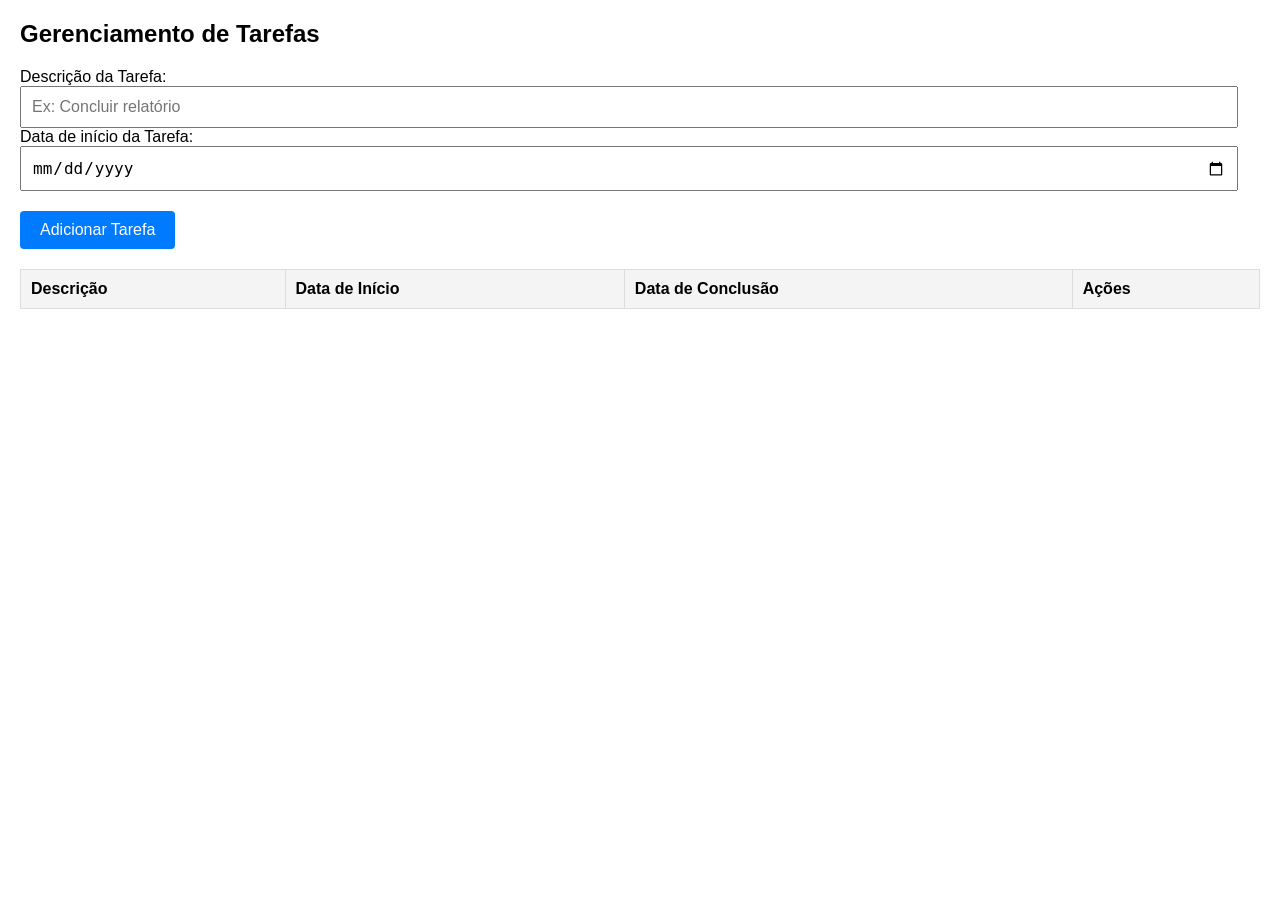
<file: gestao-tarefas/index.html>
<!DOCTYPE html>
<html lang="pt-br">

<head>
    <meta charset="UTF-8">
    <meta name="viewport" content="width=device-width, initial-scale=1.0">
    <title>Gerenciamento de Tarefas</title>
    <script src="scripts.js" defer></script>
    <link rel="stylesheet" href="styles.css">
</head>

<body>
    <h1>Gerenciamento de Tarefas</h1>
    <div>
        <label for="descricaoTarefa">Descrição da Tarefa:</label>
        <input type="text" id="descricaoTarefa" placeholder="Ex: Concluir relatório">
        <label for="dataInicio">Data de início da Tarefa:</label>
        <input type="date" id="dataInicio">
    </div>
    <button id="adicionarTarefa">Adicionar Tarefa</button>

    <div id="erroTarefa"></div>

    <table id="tabelaTarefas">
        <thead>
            <tr>
                <th>Descrição</th>
                <th>Data de Início</th>
                <th>Data de Conclusão</th>
                <th>Ações</th>
            </tr>
        </thead>
        <tbody id="linhasTabela">
            </tbody>
    </table>

</body>

</html>
</file>
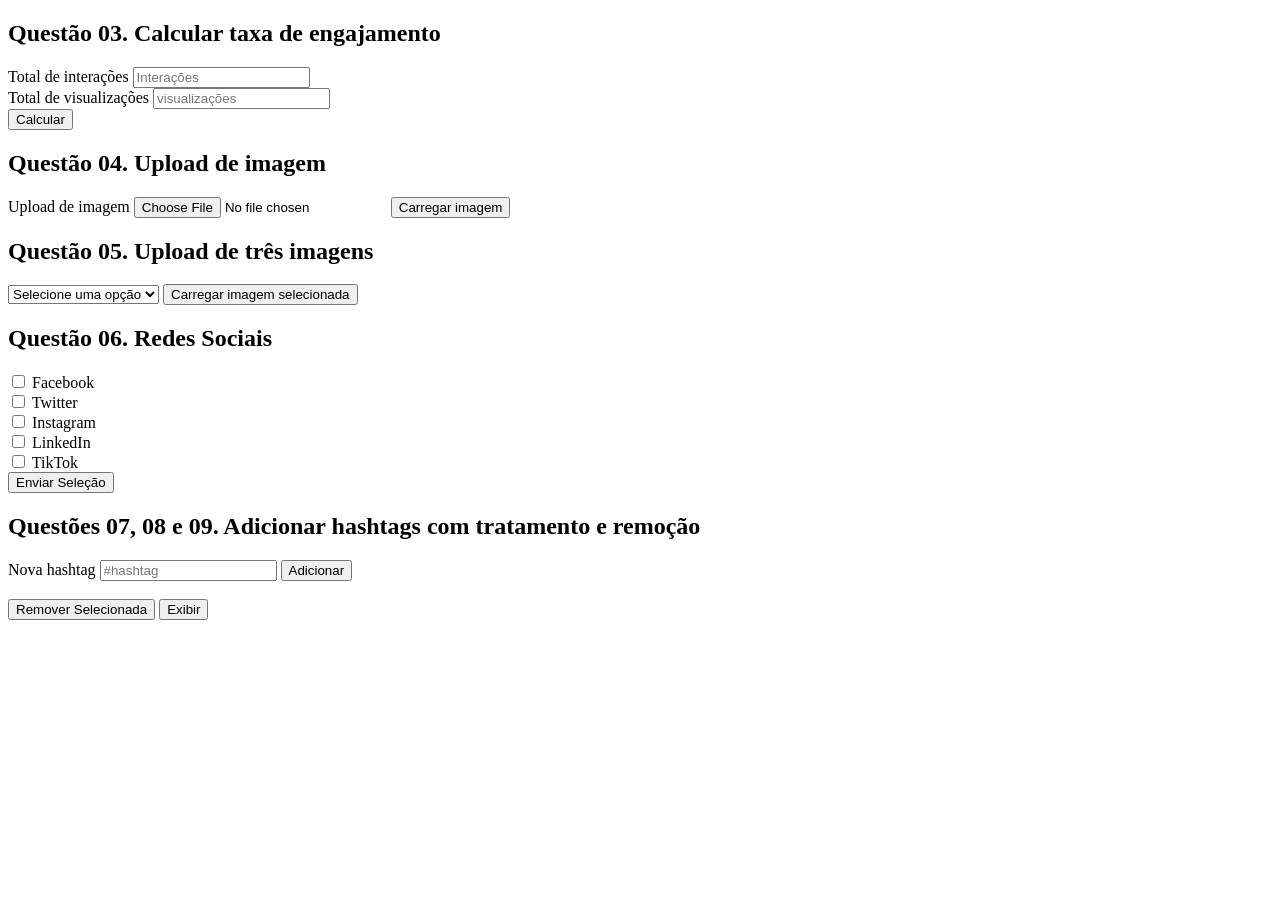
<file: ExercicioDOM02/Q01a09/index.html>
<!DOCTYPE html>
<html lang="en">

<head>
    <meta charset="UTF-8">
    <meta name="viewport" content="width=device-width, initial-scale=1.0">
    <title>Document</title>
    <script src="scripts.js" defer></script>
    <link rel="stylesheet" href="estilos.css">
</head>

<body>
    <h2>Questão 03. Calcular taxa de engajamento</h2>
    <label for="interacoes">Total de interações</label>
    <input type="text" id="interacoes" placeholder="Interações"><br>
    <label for="visualizacoes">Total de visualizações</label>
    <input type="text" id="visualizacoes" placeholder="visualizações"><br>
    <button id="botaoCalcular">Calcular</button>
    <div id="mensagemErroTaxa" class="oculto"></div>
    <div id="resultadoTaxa"></div>

    <h2>Questão 04. Upload de imagem</h2>
    <label for="uploadImagem">Upload de imagem</label>
    <input type="file" id="uploadImagem" accept="image/*">
    <button id="botaoCarregarImagem">Carregar imagem</button>
    <div id="mensagemErroImagem" class="oculto"></div>
    <div id="resultadoImagem"></div>

    <h2>Questão 05. Upload de três imagens</h2>
    <select name="listaImagens" id="listaImagens">
        <option value="" disabled selected>Selecione uma opção</option>
        <option
            src="https://encrypted-tbn0.gstatic.com/images?q=tbn:ANd9GcSsH7od4mLegv85lerGGdjUS_vfBhbh465L2iAVAR76LBCPtE7I0oNmNmhx1R0P2-Qd6DA&usqp=CAU">
            Gato zangado</option>
        <option src="https://i.pinimg.com/236x/51/30/77/5130770e4cdec78276415c649837bef0.jpg">Gato agressivo</option>
        <option src="https://i.pinimg.com/236x/d8/dd/c8/d8ddc860abfebb68bdecfe67daa587bb.jpg">Gato joinha</option>
    </select>
    <button id="botaoCarregarImagemSelecionada">Carregar imagem selecionada</button>
    <div id="mensagemErroImagemSelecao" class="oculto"></div>
    <div id="resultadoImagemSelecionada"></div>


    <h2>Questão 06. Redes Sociais</h2>
    <div>
        <input type="checkbox" id="facebook" name="redesSociais" value="Facebook">
        <label for="facebook">Facebook</label>
    </div>
    <div>
        <input type="checkbox" id="twitter" name="redesSociais" value="Twitter">
        <label for="twitter">Twitter</label>
    </div>
    <div>
        <input type="checkbox" id="instagram" name="redesSociais" value="Instagram">

        <label for="instagram">Instagram</label>
    </div>
    <div>
        <input type="checkbox" id="linkedin" name="redesSociais" value="LinkedIn">
        <label for="linkedin">LinkedIn</label>
    </div>
    <div>
        <input type="checkbox" id="tiktok" name="redesSociais" value="TikTok">
        <label for="tiktok">TikTok</label>
    </div>
    <button type="button" id="enviarBtn">Enviar Seleção</button>
    <div class="oculto" id="mensagemErroRedesSociais"></div>
    <div id="redesSelecionadas"></div>


    <h2>Questões 07, 08 e 09. Adicionar hashtags com tratamento e remoção</h2>
    <label for="hashtag">Nova hashtag</label>
    <input id="hashtag" type="text" placeholder="#hashtag">
    <button id="botaoAddHashtag">Adicionar</button>
    <div id="mensagemErroAddHashtag" class="oculto"></div>
    <div id="resultadoAddHashtag"></div><br>
    <button id="botaoRemoverHashtag">Remover Selecionada</button>
    <button id="botaoExibirHashtags">Exibir</button>
    <div id="mensagemErroExibirHashtag" class="oculto"></div>
    <div id="resultadoExibirHashtags"></div>
</body>

</html>
</file>
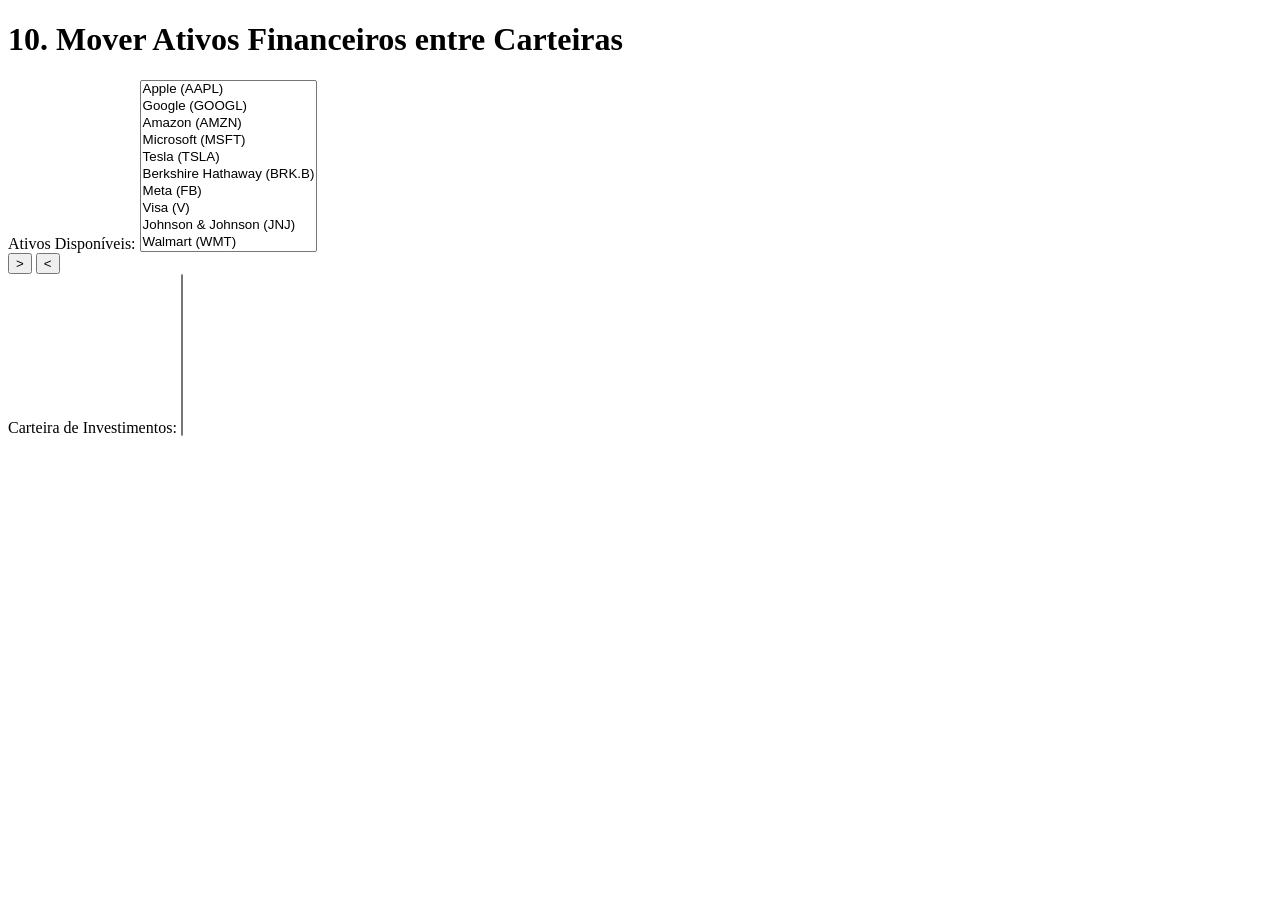
<file: ExercicioDOM02/Q10e11/index.html>
<!DOCTYPE html>
<html lang="en">

<head>
    <meta charset="UTF-8">
    <meta name="viewport" content="width=device-width, initial-scale=1.0">
    <title>Ativos e Carteiras</title>
    <script src="scripts.js" defer></script>
    <link rel="stylesheet" href="estilos.css">
</head>

<body>
    <h1>10. Mover Ativos Financeiros entre Carteiras</h1>
    <div class="container">
        <div>
            <label for="ativosDisponiveis">Ativos Disponíveis:</label>
            <select id="ativosDisponiveis" size="10" multiple>
                <option value="AAPL">Apple (AAPL)</option>
                <option value="GOOGL">Google (GOOGL)</option>
                <option value="AMZN">Amazon (AMZN)</option>
                <option value="MSFT">Microsoft (MSFT)</option>
                <option value="TSLA">Tesla (TSLA)</option>
                <option value="BRK.B">Berkshire Hathaway (BRK.B)</option>
                <option value="FB">Meta (FB)</option>
                <option value="V">Visa (V)</option>
                <option value="JNJ">Johnson & Johnson (JNJ)</option>
                <option value="WMT">Walmart (WMT)</option>
            </select>
        </div>
        <div class="buttons">
            <button id="moverParaDireitaBtn">></button>
            <button id="moverParaEsquerdaBtn"><</button>
        </div>
        <div>
            <label for="carteiraInvestimentos">Carteira de
                Investimentos:</label>
            <select id="carteiraInvestimentos" size="10" multiple></select>
        </div>
        <div id="mensagemErro" class="oculto"></div>
    </div>
</body>

</html>
</file>
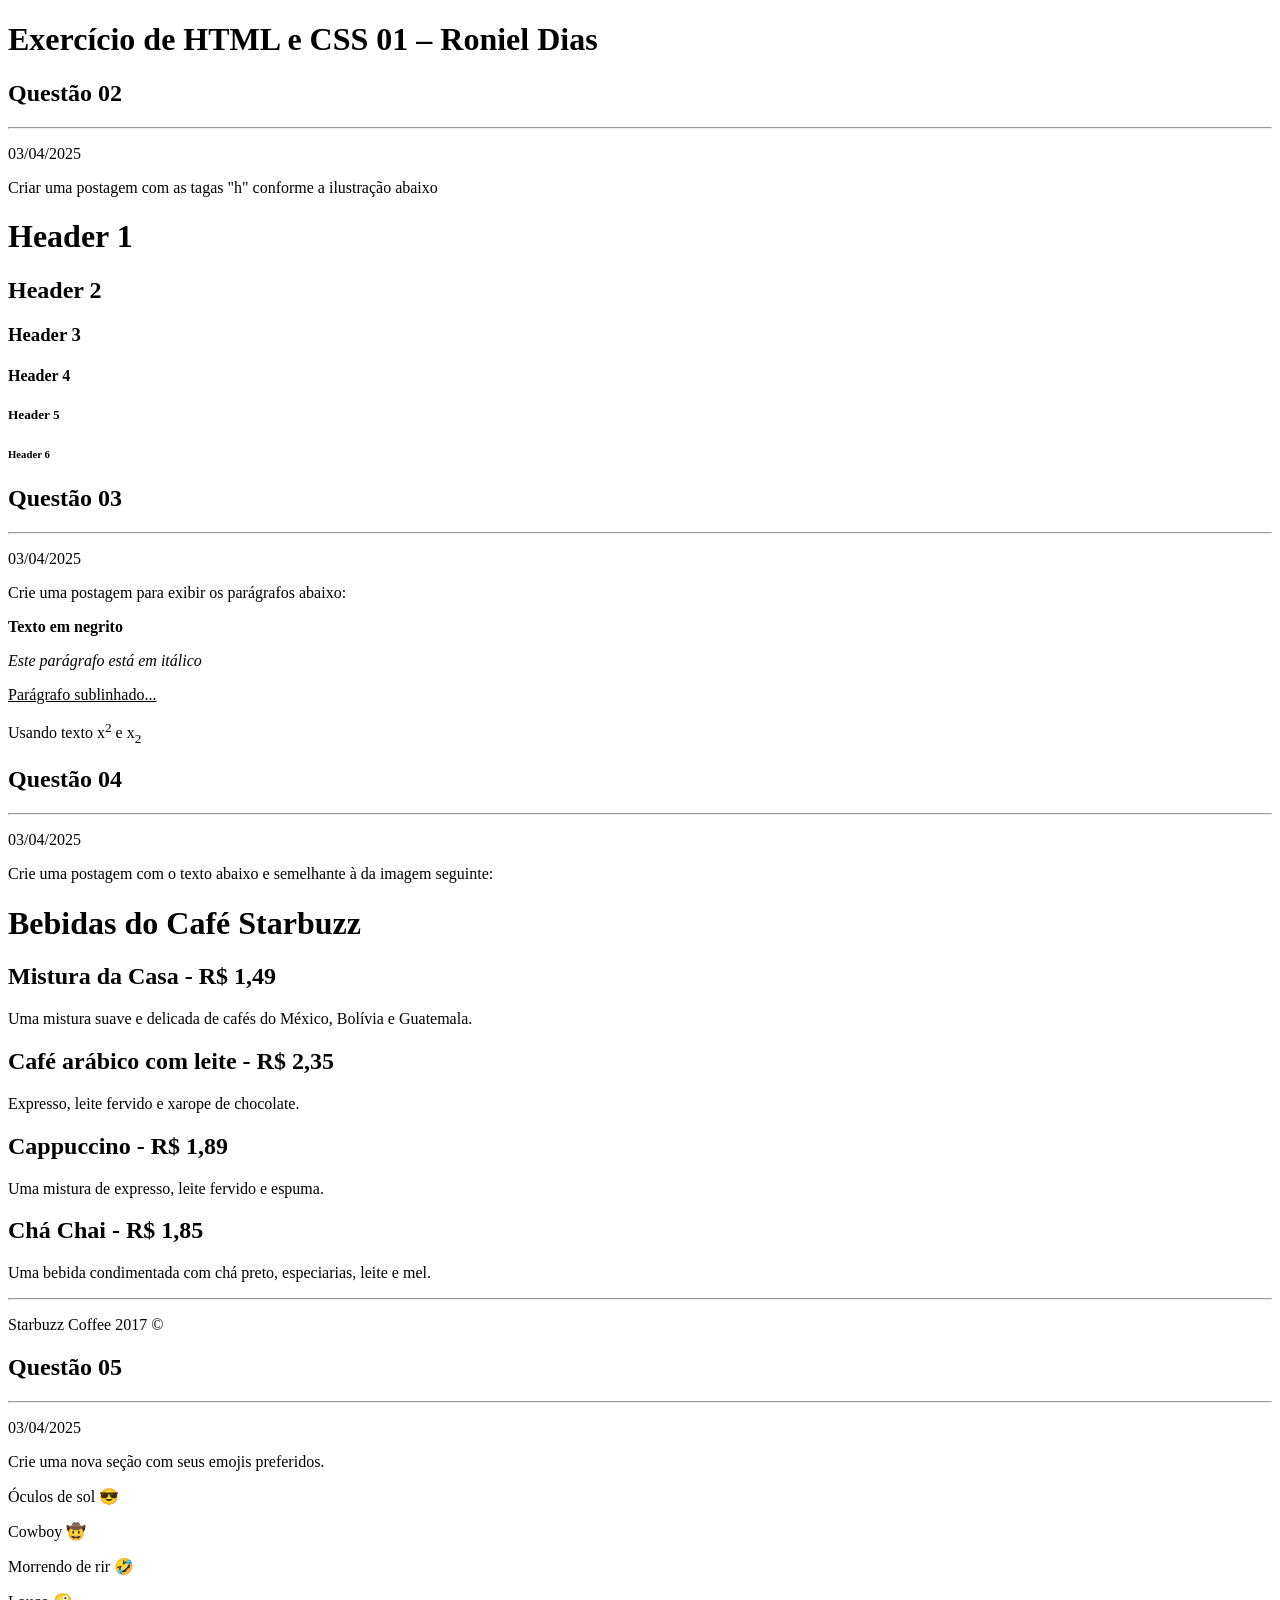
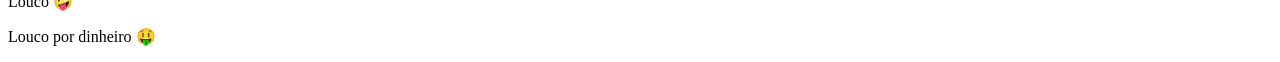
<file: Introducao ao HTML/html_css_exercicio_01/index.html>
<!doctype html>
<html lang="pt-BR">

<head>
    <meta charset="utf-8" />
    <title>Minha página</title>
</head>

<body>
    <h1>Exercício de HTML e CSS 01 – Roniel Dias</h1>
    
    <h2>Questão 02</h2>
    <hr>
    <p>03/04/2025</p>
    <p>Criar uma postagem com as tagas "h" conforme a ilustração abaixo</p>
    <h1>Header 1</h1>
    <h2>Header 2</h2>
    <h3>Header 3</h3>
    <h4>Header 4</h4>
    <h5>Header 5</h5>
    <h6>Header 6</h6>

    <h2>Questão 03</h2>
    <hr>
    <p>03/04/2025</p>
    <p>Crie uma postagem para exibir os parágrafos abaixo:</p>
    <p><strong>Texto em negrito</strong></p>
    <i><p>Este parágrafo está em itálico</p></i>
    <u><p>Parágrafo sublinhado...</p></u>
    <p>Usando texto x<sup>2</sup> e x<sub>2</sub></p>

    <h2>Questão 04</h2>
    <hr>
    <p>03/04/2025</p>
    <p>Crie uma postagem com o texto abaixo e semelhante à da imagem seguinte:</p>
    <h1>Bebidas do Café Starbuzz</h1>
    <h2>Mistura da Casa - R$ 1,49</h2>
    <p>Uma mistura suave e delicada de cafés do México, Bolívia e Guatemala.</p>
    <h2>Café arábico com leite - R$ 2,35</h2>
    <p>Expresso, leite fervido e xarope de chocolate.</p>
    <h2>Cappuccino - R$ 1,89</h2>
    <p>Uma mistura de expresso, leite fervido e espuma.</p>
    <h2>Chá Chai - R$ 1,85</h2>
    <p>Uma bebida condimentada com chá preto, especiarias, leite e mel.</p>
    <hr>
    <p>Starbuzz Coffee 2017 &copy;</p>

    <h2>Questão 05</h2>
    <hr>
    <p>03/04/2025</p>
    <p>Crie uma nova seção com seus emojis preferidos.</p>
    <p>Óculos de sol &#128526;</p>
    <P>Cowboy &#129312;</P>
    <p>Morrendo de rir &#129315;</p>
    <p>Louco &#129322;</p>
    <p>Louco por dinheiro &#129297;</p>
</body>

</html>
</file>
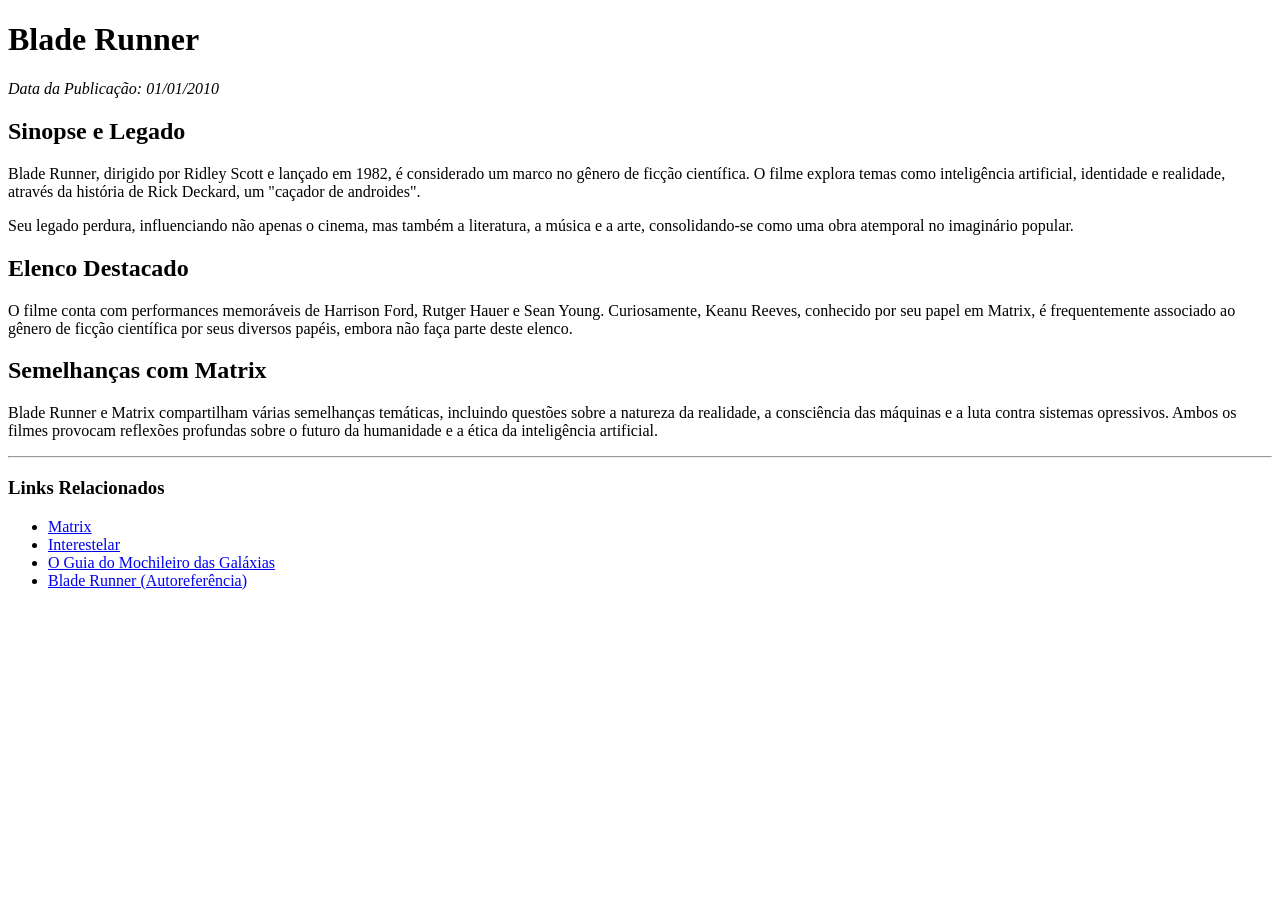
<file: filmes/blade_runner.html>
<!DOCTYPE html>
<html lang="pt-br">

<head>
    <meta charset="UTF-8">
    <meta name="description"
        content="Explore o legado de Blade Runner, um marco do cinema de ficção científica, abordando temas como inteligência artificial e a busca pela identidade.">
    <meta name="keywords"
        content="Blade Runner, ficção científica, cinema, Ridley Scott, inteligência artificial, identidade">
    <meta name="author" content="Ridley Scott">
    <title>Blade Runner</title>
</head>

<body>
    <h1>Blade Runner</h1>
    <p><em>Data da Publicação: 01/01/2010</em></p>

    <h2>Sinopse e Legado</h2>
    <p>Blade Runner, dirigido por Ridley Scott e lançado em 1982, é considerado um marco no gênero de ficção científica.
        O filme explora temas como inteligência artificial, identidade e realidade, através da história de Rick Deckard,
        um "caçador de androides".</p>
    <p>Seu legado perdura, influenciando não apenas o cinema, mas também a literatura, a música e a arte,
        consolidando-se como uma obra atemporal no imaginário popular.</p>

    <h2>Elenco Destacado</h2>
    <p>O filme conta com performances memoráveis de Harrison Ford, Rutger Hauer e Sean Young. Curiosamente, Keanu
        Reeves, conhecido por seu papel em Matrix, é frequentemente associado ao gênero de ficção científica por seus
        diversos papéis, embora não faça parte deste elenco.</p>

    <h2>Semelhanças com Matrix</h2>
    <p>Blade Runner e Matrix compartilham várias semelhanças temáticas, incluindo questões sobre a natureza da
        realidade, a consciência das máquinas e a luta contra sistemas opressivos. Ambos os filmes provocam reflexões
        profundas sobre o futuro da humanidade e a ética da inteligência artificial.</p>

    <hr>
    <h3>Links Relacionados</h3>
    <ul>
        <li><a href="matrix.html">Matrix</a></li>
        <li><a href="interestelar.html">Interestelar</a></li>
        <li><a href="mochileiro.html">O Guia do Mochileiro das Galáxias</a></li>
        <li><a href="blade_runner.html">Blade Runner (Autoreferência)</a></li>
    </ul>
</body>

</html>
</file>
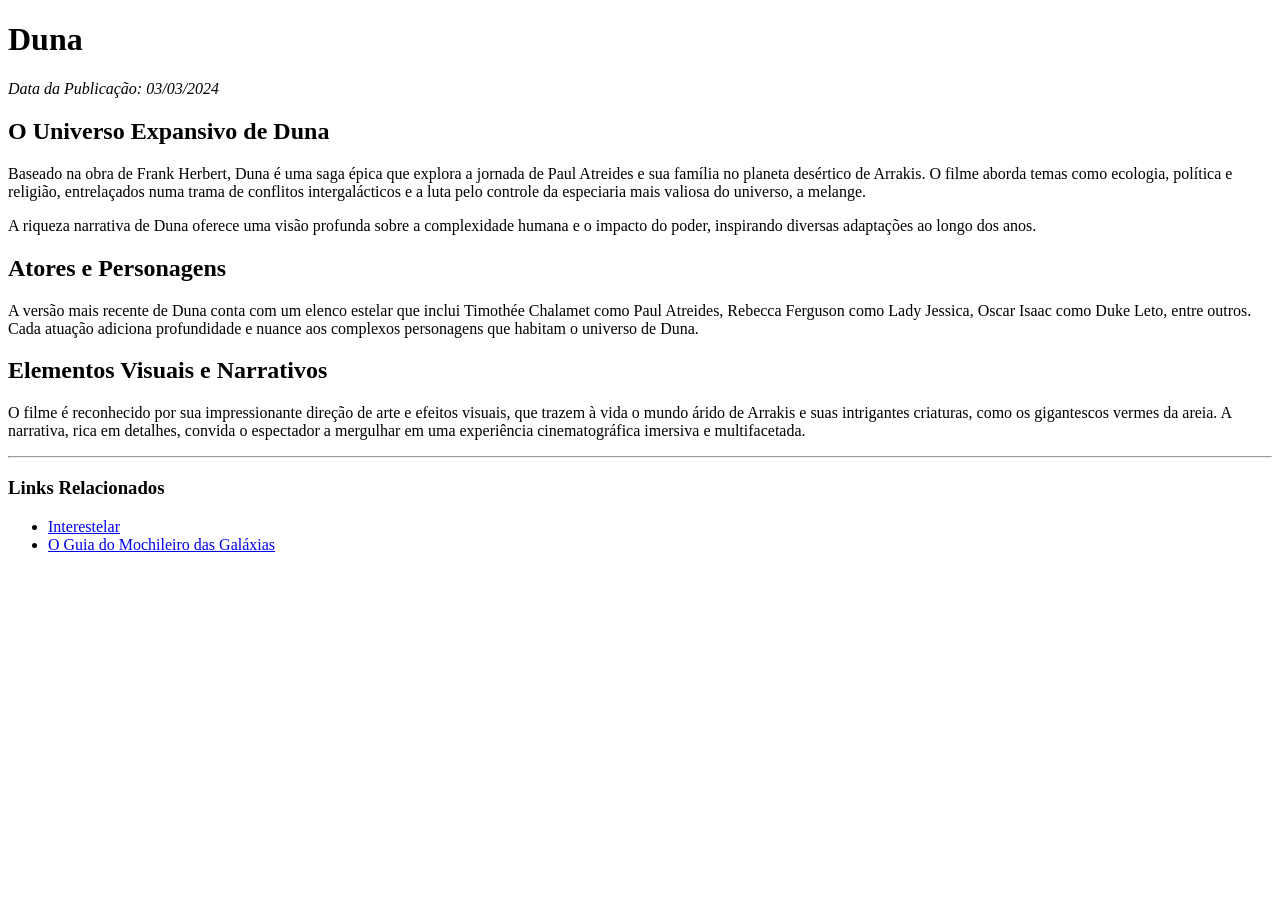
<file: filmes/duna.html>
<!DOCTYPE html>
<html lang="pt-br">
<head>
    <meta charset="UTF-8">
    <title>Duna</title>
</head>
<body>
    <h1>Duna</h1>
    <p><em>Data da Publicação: 03/03/2024</em></p>
    
    <h2>O Universo Expansivo de Duna</h2>
    <p>Baseado na obra de Frank Herbert, Duna é uma saga épica que explora a jornada de Paul Atreides e sua família no planeta desértico de Arrakis. O filme aborda temas como ecologia, política e religião, entrelaçados numa trama de conflitos intergalácticos e a luta pelo controle da especiaria mais valiosa do universo, a melange.</p>
    <p>A riqueza narrativa de Duna oferece uma visão profunda sobre a complexidade humana e o impacto do poder, inspirando diversas adaptações ao longo dos anos.</p>
    
    <h2>Atores e Personagens</h2>
    <p>A versão mais recente de Duna conta com um elenco estelar que inclui Timothée Chalamet como Paul Atreides, Rebecca Ferguson como Lady Jessica, Oscar Isaac como Duke Leto, entre outros. Cada atuação adiciona profundidade e nuance aos complexos personagens que habitam o universo de Duna.</p>
    
    <h2>Elementos Visuais e Narrativos</h2>
    <p>O filme é reconhecido por sua impressionante direção de arte e efeitos visuais, que trazem à vida o mundo árido de Arrakis e suas intrigantes criaturas, como os gigantescos vermes da areia. A narrativa, rica em detalhes, convida o espectador a mergulhar em uma experiência cinematográfica imersiva e multifacetada.</p>
    
    <hr>
    <h3>Links Relacionados</h3>
    <ul>
        <li><a href="interestelar.html">Interestelar</a></li>
        <li><a href="mochileiro.html">O Guia do Mochileiro das Galáxias</a></li>
    </ul>
</body>
</html>
</file>
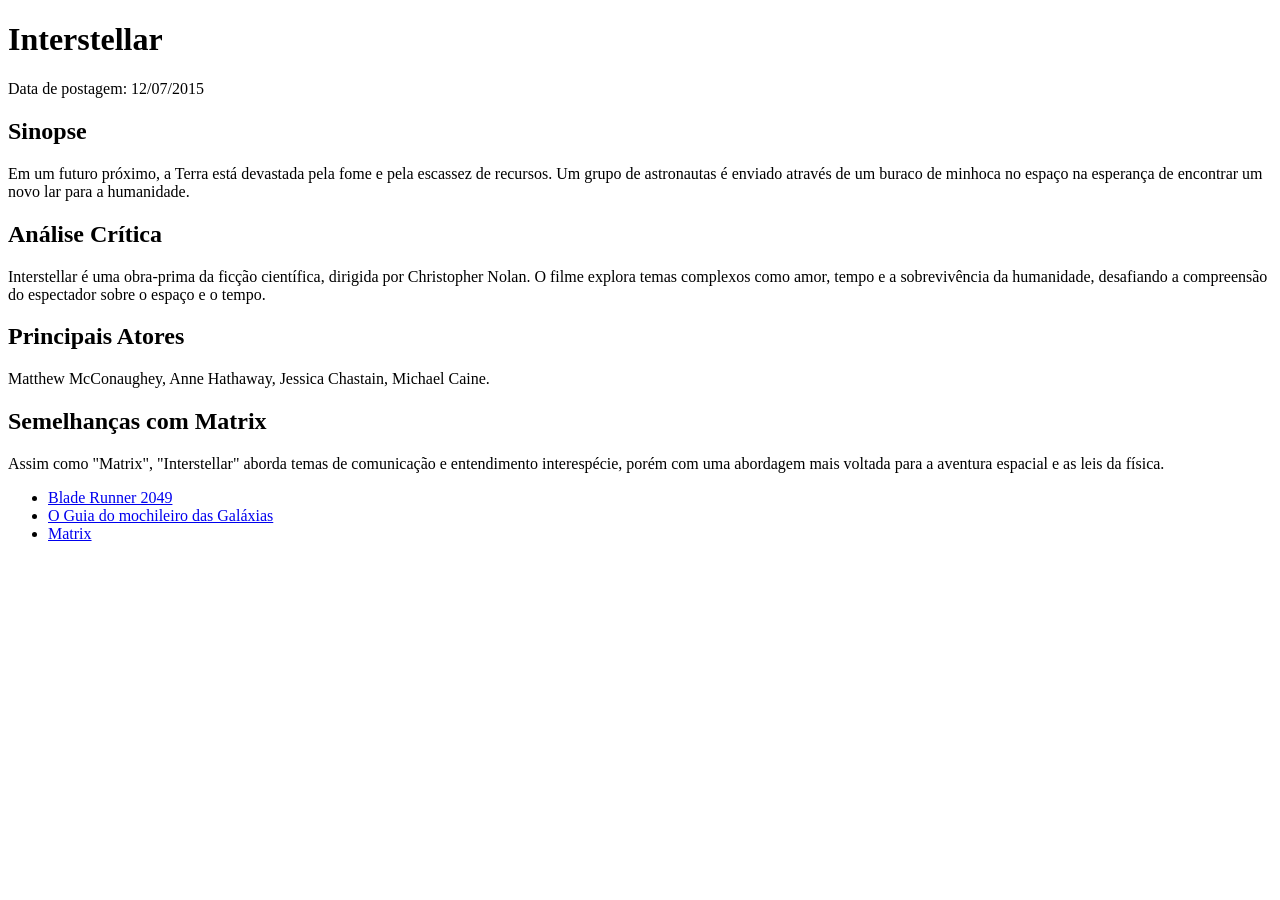
<file: filmes/interestelar.html>
<!DOCTYPE html>
<html lang="pt-br">
<head>
    <meta charset="UTF-8">
    <title>Interestelar</title>
</head>
<body>
    <h1>Interstellar</h1>
    <p>Data de postagem: 12/07/2015</p>

    <h2>Sinopse</h2>
    <p>Em um futuro próximo, a Terra está devastada pela fome e pela escassez de recursos. Um grupo de astronautas é enviado através de um buraco de minhoca no espaço na esperança de encontrar um novo lar para a humanidade.</p>

    <h2>Análise Crítica</h2>
    <p>Interstellar é uma obra-prima da ficção científica, dirigida por Christopher Nolan. O filme explora temas complexos como amor, tempo e a sobrevivência da humanidade, desafiando a compreensão do espectador sobre o espaço e o tempo.</p>

    <h2>Principais Atores</h2>
    <p>Matthew McConaughey, Anne Hathaway, Jessica Chastain, Michael Caine.</p>

    <h2>Semelhanças com Matrix</h2>
    <p>Assim como "Matrix", "Interstellar" aborda temas de comunicação e entendimento interespécie, porém com uma abordagem mais voltada para a aventura espacial e as leis da física.</p>
    <ul>
    <li><a href="blade_runner.html">Blade Runner 2049</a></li>
    <li><a href="mochileiro.html">O Guia do mochileiro das Galáxias</a></li>
    <li><a href="matrix.html">Matrix</a></li>
    </ul>
</body>
</html>
</file>
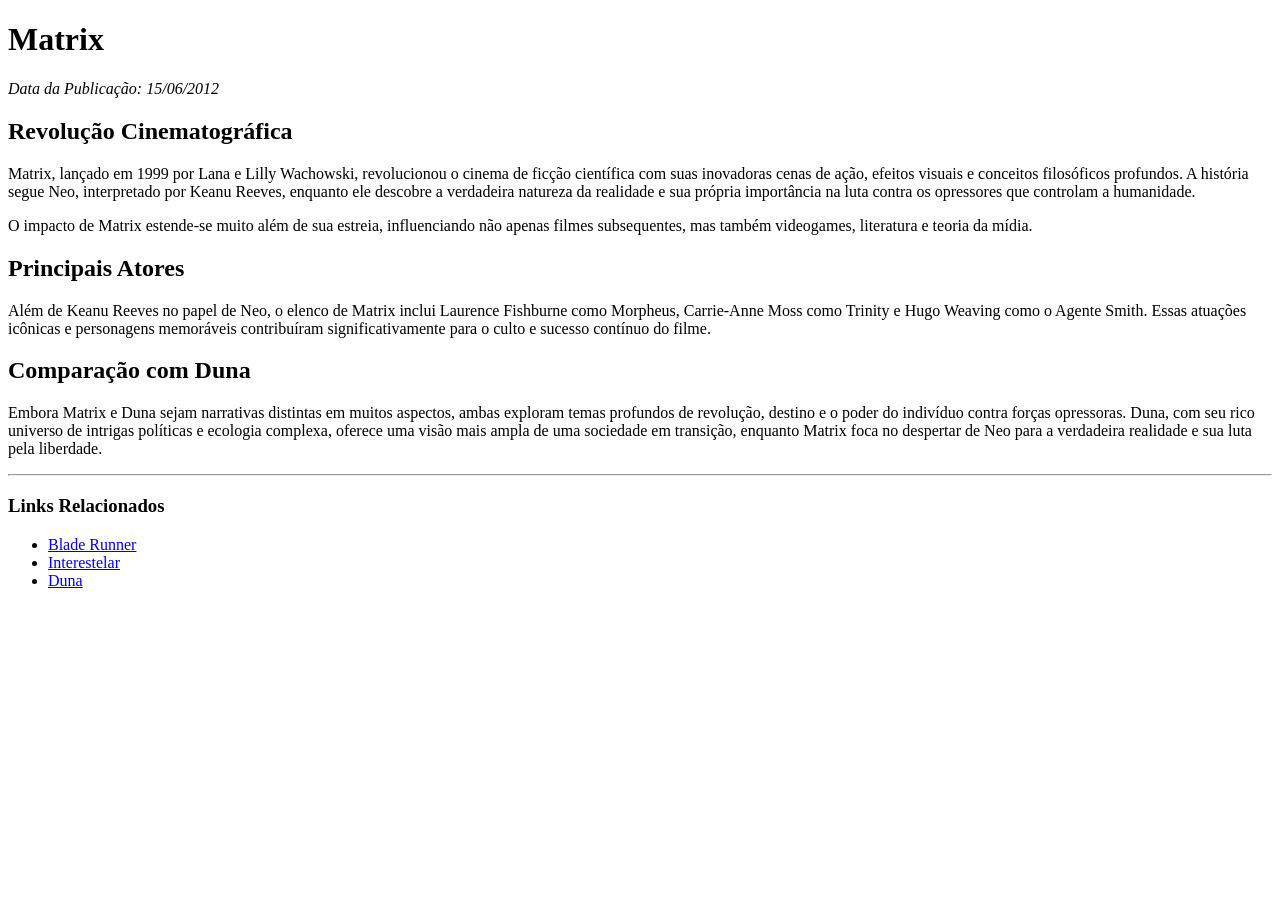
<file: filmes/matrix.html>
<!DOCTYPE html>
<html lang="pt-br">

<head>
    <meta charset="UTF-8">
    <meta name="description"
        content="Descubra a revolução de Matrix, um filme que redefine a ficção científica com sua mistura única de ação, filosofia e tecnologia.">
    <meta name="keywords"
        content="Matrix, ficção científica, Keanu Reeves, Wachowski, ação, filosofia, tecnologia, cinema">
    <meta name="author" content="Lana e Lilly Wachowski">
    <title>Matrix</title>
</head>

<body>
    <h1>Matrix</h1>
    <p><em>Data da Publicação: 15/06/2012</em></p>

    <h2>Revolução Cinematográfica</h2>
    <p>Matrix, lançado em 1999 por Lana e Lilly Wachowski, revolucionou o cinema de ficção científica com suas
        inovadoras cenas de ação, efeitos visuais e conceitos filosóficos profundos. A história segue Neo, interpretado
        por Keanu Reeves, enquanto ele descobre a verdadeira natureza da realidade e sua própria importância na luta
        contra os opressores que controlam a humanidade.</p>
    <p>O impacto de Matrix estende-se muito além de sua estreia, influenciando não apenas filmes subsequentes, mas
        também videogames, literatura e teoria da mídia.</p>

    <h2>Principais Atores</h2>
    <p>Além de Keanu Reeves no papel de Neo, o elenco de Matrix inclui Laurence Fishburne como Morpheus, Carrie-Anne
        Moss como Trinity e Hugo Weaving como o Agente Smith. Essas atuações icônicas e personagens memoráveis
        contribuíram significativamente para o culto e sucesso contínuo do filme.</p>

    <h2>Comparação com Duna</h2>
    <p>Embora Matrix e Duna sejam narrativas distintas em muitos aspectos, ambas exploram temas profundos de revolução,
        destino e o poder do indivíduo contra forças opressoras. Duna, com seu rico universo de intrigas políticas e
        ecologia complexa, oferece uma visão mais ampla de uma sociedade em transição, enquanto Matrix foca no despertar
        de Neo para a verdadeira realidade e sua luta pela liberdade.</p>

    <hr>
    <h3>Links Relacionados</h3>
    <ul>
        <li><a href="blade_runner.html">Blade Runner</a></li>
        <li><a href="interestelar.html">Interestelar</a></li>
        <li><a href="duna.html">Duna</a></li>
    </ul>
</body>

</html>
</file>
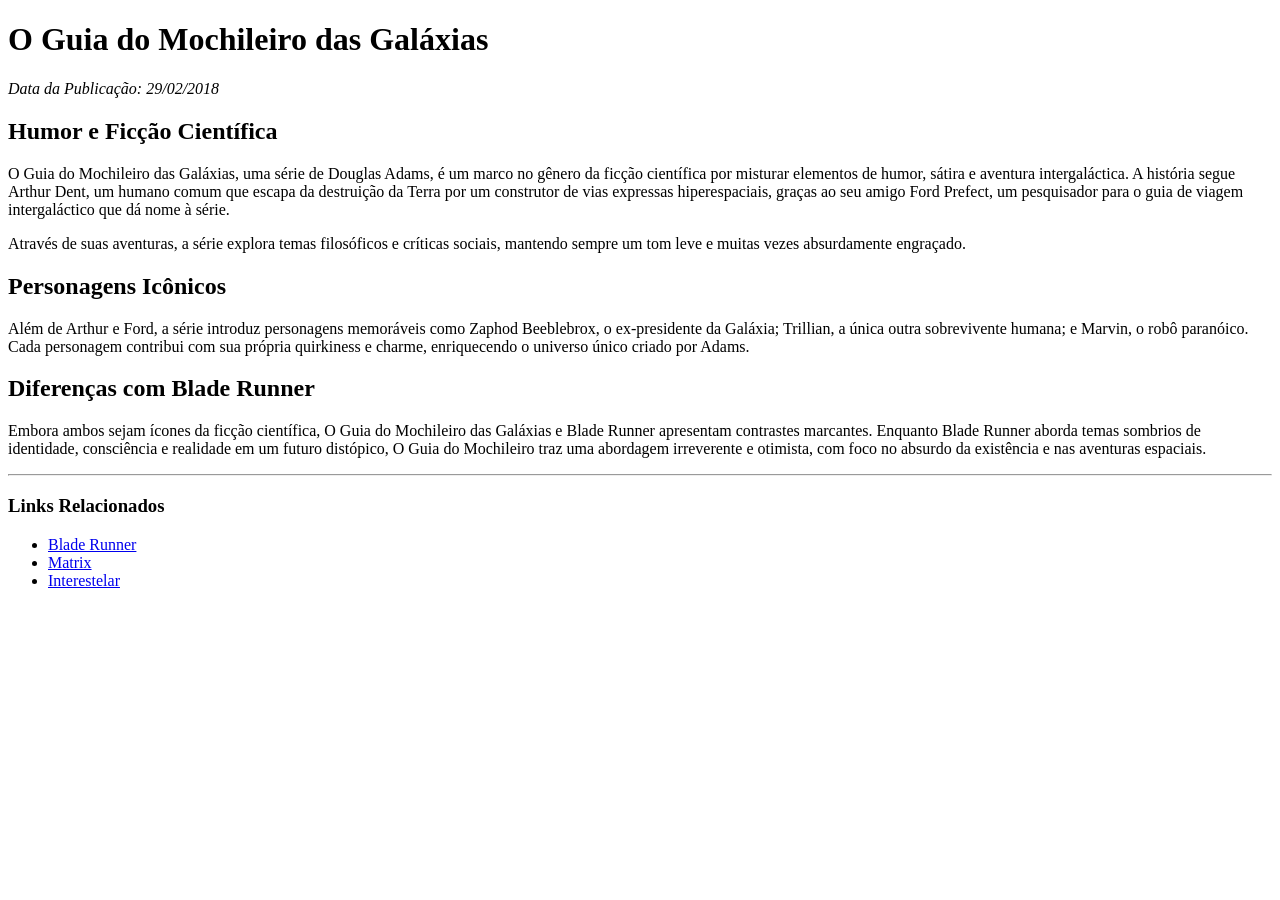
<file: filmes/mochileiro.html>
<!DOCTYPE html>
<html lang="pt-br">
<head>
    <meta charset="UTF-8">
    <title>O Guia do Mochileiro das Galáxias</title>
</head>
<body>
    <h1>O Guia do Mochileiro das Galáxias</h1>
    <p><em>Data da Publicação: 29/02/2018</em></p>
    
    <h2>Humor e Ficção Científica</h2>
    <p>O Guia do Mochileiro das Galáxias, uma série de Douglas Adams, é um marco no gênero da ficção científica por misturar elementos de humor, sátira e aventura intergaláctica. A história segue Arthur Dent, um humano comum que escapa da destruição da Terra por um construtor de vias expressas hiperespaciais, graças ao seu amigo Ford Prefect, um pesquisador para o guia de viagem intergaláctico que dá nome à série.</p>
    <p>Através de suas aventuras, a série explora temas filosóficos e críticas sociais, mantendo sempre um tom leve e muitas vezes absurdamente engraçado.</p>
    
    <h2>Personagens Icônicos</h2>
    <p>Além de Arthur e Ford, a série introduz personagens memoráveis como Zaphod Beeblebrox, o ex-presidente da Galáxia; Trillian, a única outra sobrevivente humana; e Marvin, o robô paranóico. Cada personagem contribui com sua própria quirkiness e charme, enriquecendo o universo único criado por Adams.</p>
    
    <h2>Diferenças com Blade Runner</h2>
    <p>Embora ambos sejam ícones da ficção científica, O Guia do Mochileiro das Galáxias e Blade Runner apresentam contrastes marcantes. Enquanto Blade Runner aborda temas sombrios de identidade, consciência e realidade em um futuro distópico, O Guia do Mochileiro traz uma abordagem irreverente e otimista, com foco no absurdo da existência e nas aventuras espaciais.</p>
    
    <hr>
    <h3>Links Relacionados</h3>
    <ul>
        <li><a href="blade_runner.html">Blade Runner</a></li>
        <li><a href="matrix.html">Matrix</a></li>
        <li><a href="interestelar.html">Interestelar</a></li>
    </ul>
</body>
</html>
</file>
<file: gestao-tarefas/styles.css>
body {
    font-family: Arial, sans-serif;

    margin: 20px;
}

h1 {
    font-size: 24px;
    margin-bottom: 20px;
}

div {
    margin-bottom: 10px;
}

input {
    padding: 10px;
    font-size: 16px;
    width: calc(100% - 22px);
    box-sizing: border-box;
}

button {
    padding: 10px 20px;
    font-size: 16px;
    background-color: #007BFF;
    color: white;
    border: none;
    border-radius: 4px;
    cursor: pointer;
    margin-top: 10px;
}

button:hover {
    background-color: #0056b3;
}

table {
    width: 100%;
    border-collapse: collapse;
    margin-top: 20px;
}

th,
td {
    padding: 10px;
    border: 1px solid #ddd;
    text-align: left;

}

th {
    background-color: #f4f4f4;
}

button.concluirBtn {
    padding: 5px 10px;
    font-size: 14px;
    background-color: #28a745;
    color: white;
    border: none;
    border-radius: 4px;
    cursor: pointer;
    margin-right: 5px;
}

button.concluirBtn:hover {
    background-color: #218838;
}

button.excluirBtn {
    padding: 5px 10px;
    font-size: 14px;
    background-color: #FF4136;
    color: white;
    border: none;
    border-radius: 4px;
    cursor: pointer;
}

button.excluirBtn:hover {
    background-color: #E00000;
}
</file>
<file: ExercicioDOM02/Q01a09/estilos.css>
.oculto {
    display: none;
}

#mensagemErroTaxa, #mensagemErroImagem, #mensagemErroRedesSociais, #mensagemErroImagemSelecao, #mensagemErroAddHashtag, #mensagemErroExibirHashtag {
    color: red;
    margin-top: 10PX;
}

#resultadoImagem {
    max-width: 100%; 
    height: auto;

}
</file>
<file: ExercicioDOM02/Q10e11/estilos.css>
.oculto {
    display: none;
}

#mensagemErro {
    color: red;
    margin-top: 10PX;
}
</file>
